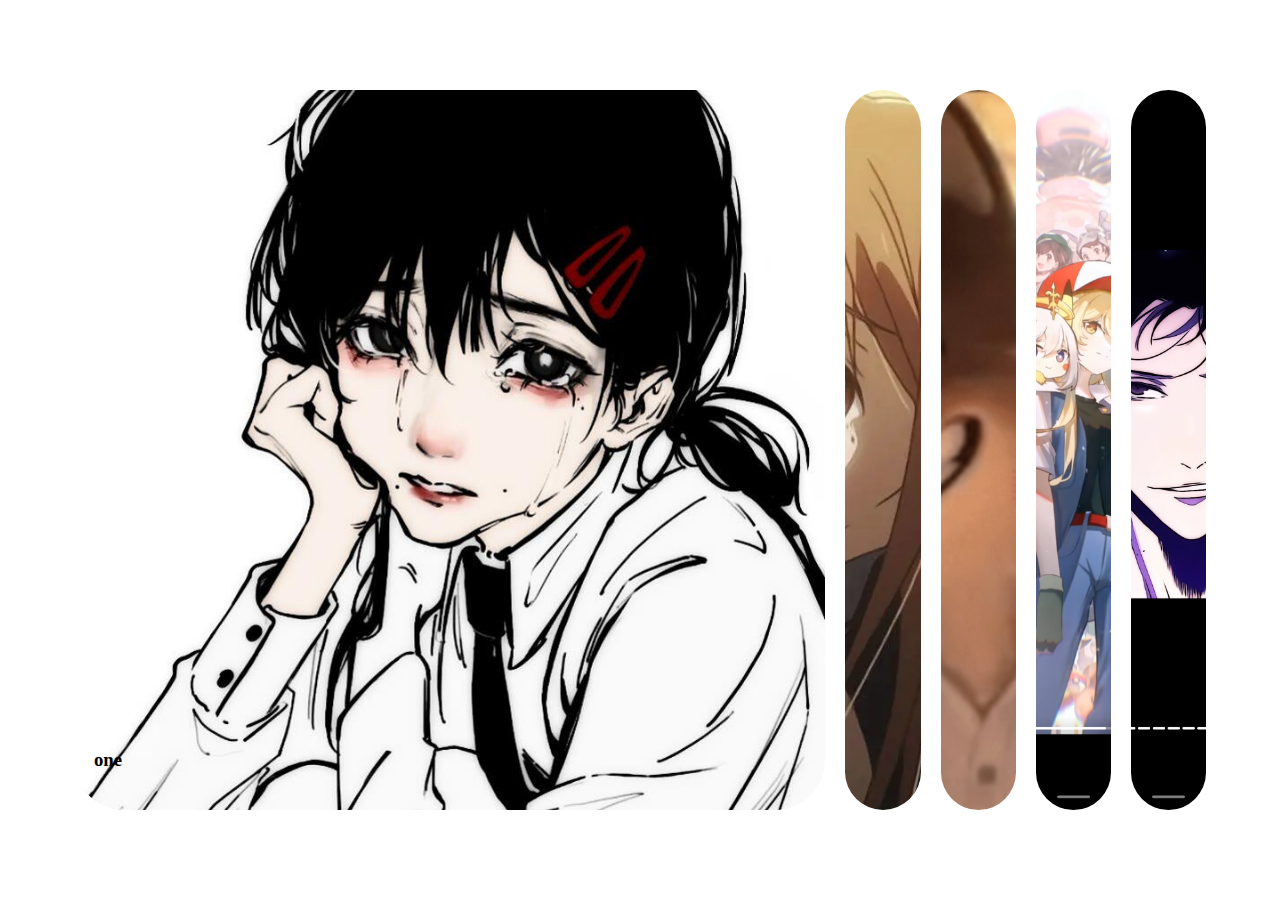
<file: 1.expanding-cards/index.html>
<!DOCTYPE html>
<html lang="en">
<head>
    <meta charset="UTF-8">
    <meta http-equiv="X-UA-Compatible" content="IE=edge">
    <meta name="viewport" content="width=device-width, initial-scale=1.0">
    <link rel="stylesheet" href="./style.css">
    <title>Expanding Cards</title>
</head>
<body>
    <div class="container">
        <div class="panel active" style="background-image: url(../static/image/1479104989.jpg);">
            <h3>one</h3>
        </div>
        <div class="panel" style="background-image: url(../static/image/6666666666.jpg);">
            <h3>two</h3>
        </div>
        <div class="panel" style="background-image: url(../static/image/mmexport1658408767749.jpg);">
            <h3>three</h3>
        </div>
        <div class="panel" style="background-image: url(../static/image/S20716-12551462.png);">
            <h3>four</h3>
        </div>
        <div class="panel" style="background-image: url(../static/image/S20825-23162894.png);">
            <h3>five</h3>
        </div>

        <script src="./script.js"></script>
    </div>
</body>
</html>
</file>
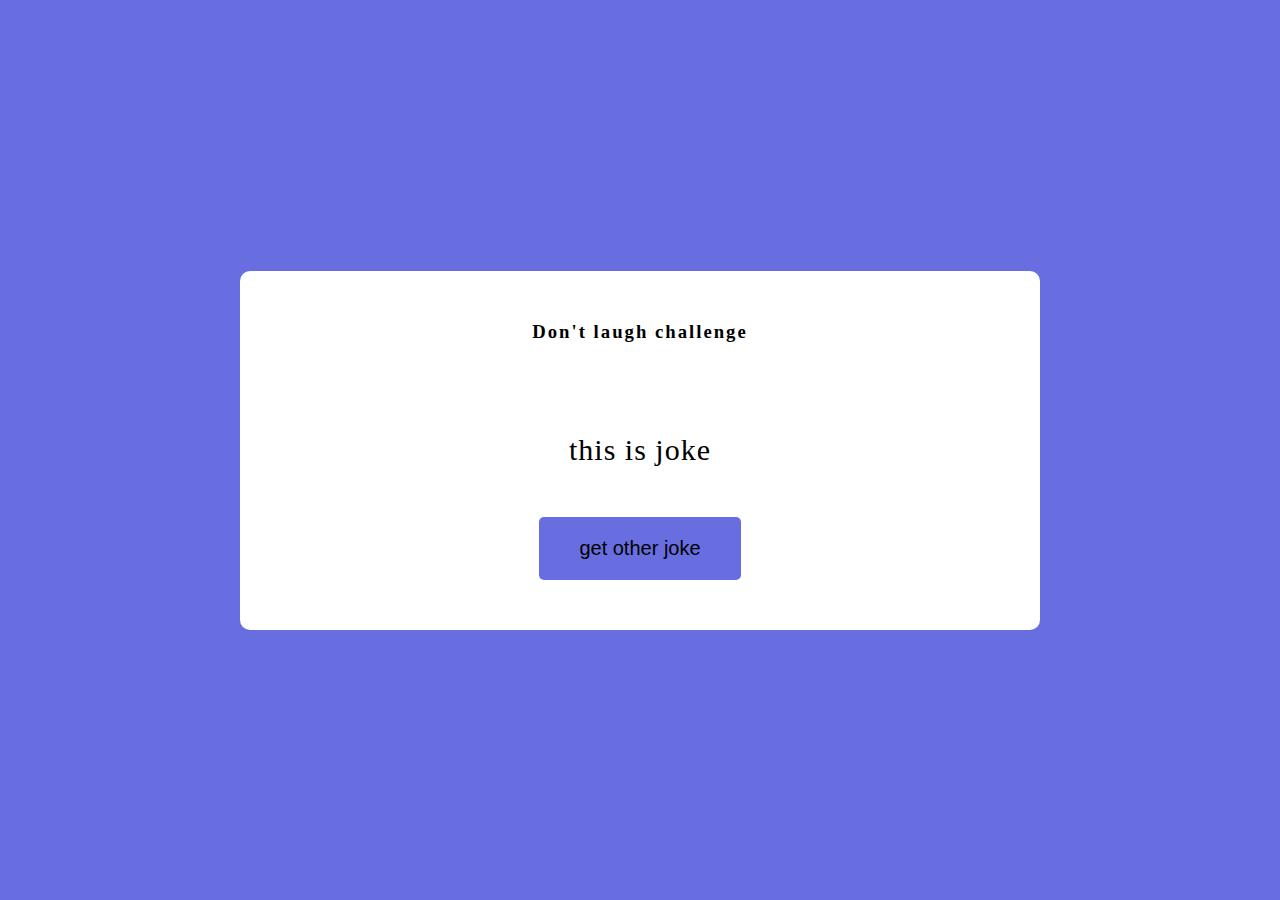
<file: 10.dad-jokes/index.html>
<!DOCTYPE html>
<html lang="en">
<head>
    <meta charset="UTF-8">
    <meta http-equiv="X-UA-Compatible" content="IE=edge">
    <meta name="viewport" content="width=device-width, initial-scale=1.0">
    <link rel="stylesheet" href="style.css">
    <title>Dad jokes</title>
</head>
<body>
    <div class="container">
        <h3>Don't laugh challenge</h3>
        <div id="joke" class="joke">this is joke</div>
        <button id="btn" class="btn">get other joke</button>
    </div>

    <script src="script.js"></script>
</body>
</html>
</file>
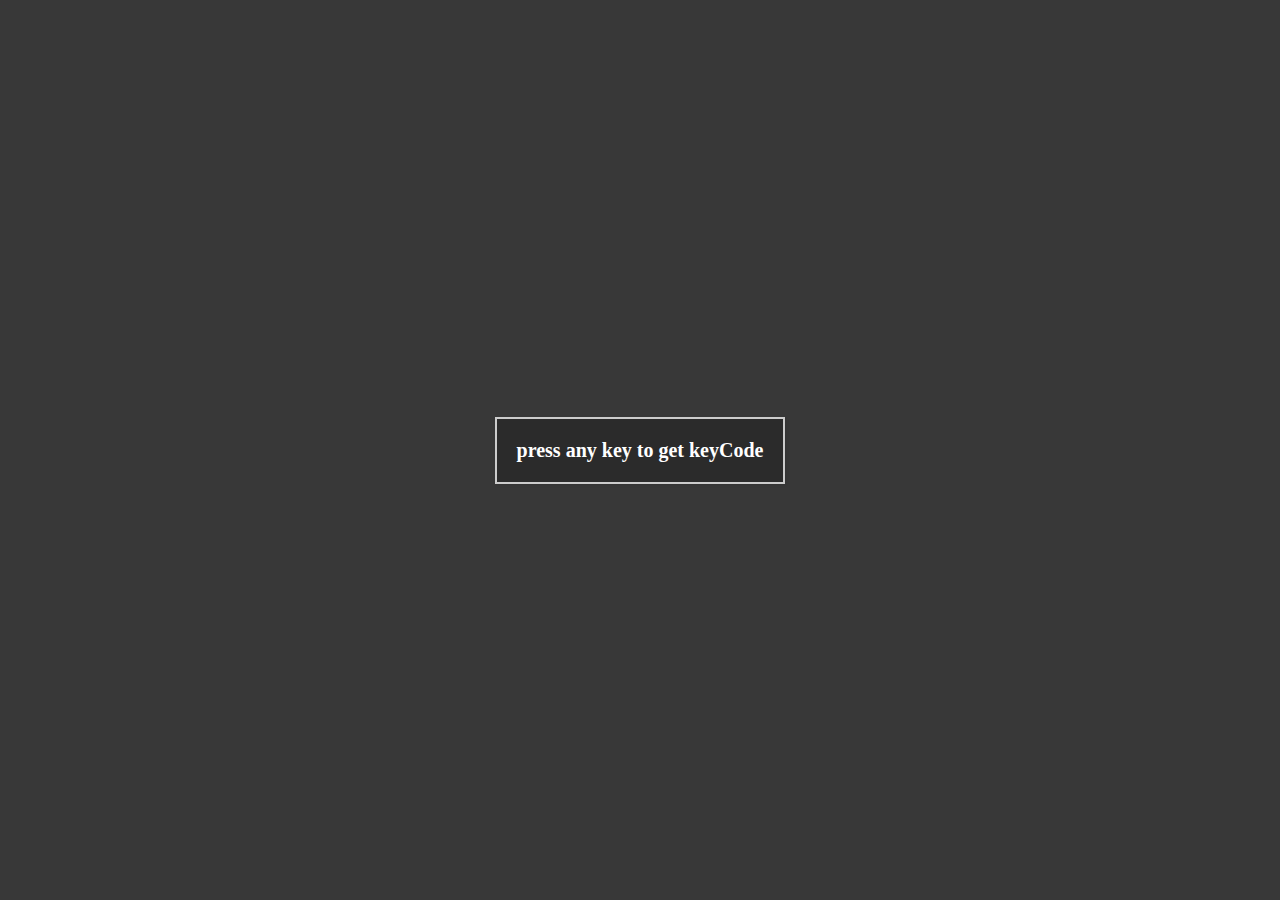
<file: 11.event-keycode/index.html>
<!DOCTYPE html>
<html lang="en">
<head>
    <meta charset="UTF-8">
    <meta http-equiv="X-UA-Compatible" content="IE=edge">
    <meta name="viewport" content="width=device-width, initial-scale=1.0">
    <link rel="stylesheet" href="style.css">
    <title>Event Keycode</title>
</head>
<body>
    <div class="insert">
        <div class="key">
            press any key to get keyCode
        </div>
    </div>

    <script src="script.js"></script>
</body>
</html>
</file>
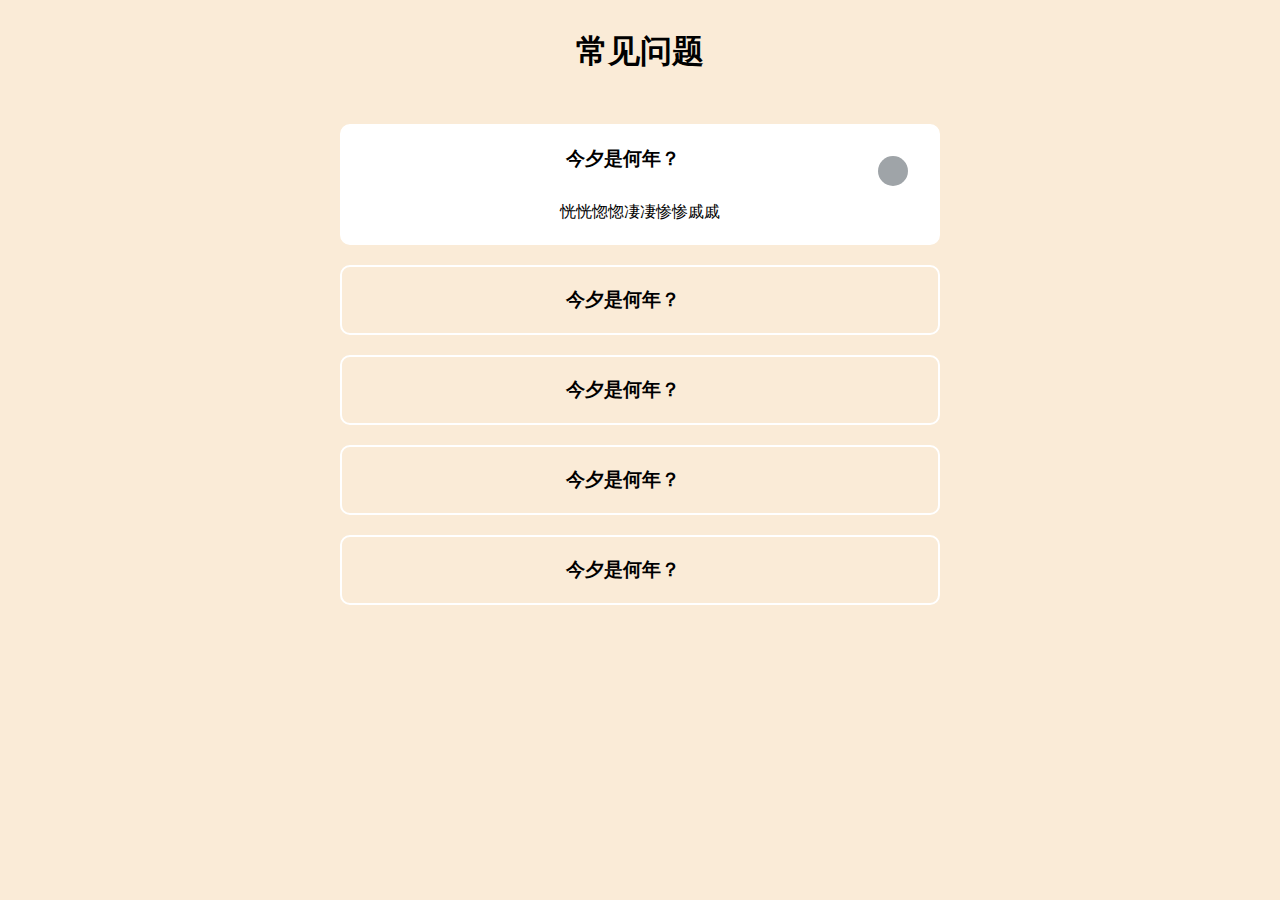
<file: 12.fap-callapse/index.html>
<!DOCTYPE html>
<html lang="en">
<head>
    <meta charset="UTF-8">
    <meta http-equiv="X-UA-Compatible" content="IE=edge">
    <meta name="viewport" content="width=device-width, initial-scale=1.0">
    <link rel="stylesheet" href="../static/iconfont/iconfont.css">
    <link rel="stylesheet" href="style.css">
    <title>Faq callapse</title> 
</head>
<body>
    <h1>常见问题</h1>
    <div class="container">
        <div class="faq active">
            <h3 class="faq-title">今夕是何年？</h3>
            <p class="faq-text">恍恍惚惚凄凄惨惨戚戚</p>
            <button class="faq-toggle">
                <i class="iconfont icon-xiangxia"></i>
                <i class="iconfont icon-guanbi1"></i>
            </button>
        </div>
        <div class="faq">
            <h3 class="faq-title">今夕是何年？</h3>
            <p class="faq-text">恍恍惚惚凄凄惨惨戚戚</p>

            <button class="faq-toggle">
                <i class="iconfont icon-xiangxia"></i>
                <i class="iconfont icon-guanbi1"></i>
            </button>
        </div>
        <div class="faq">
            <h3 class="faq-title">今夕是何年？</h3>
            <p class="faq-text">恍恍惚惚凄凄惨惨戚戚</p>

            <button class="faq-toggle">
                <i class="iconfont icon-xiangxia"></i>
                <i class="iconfont icon-guanbi1"></i>
            </button>
        </div>
        <div class="faq">
            <h3 class="faq-title">今夕是何年？</h3>
            <p class="faq-text">恍恍惚惚凄凄惨惨戚戚</p>

            <button class="faq-toggle">
                <i class="iconfont icon-xiangxia"></i>
                <i class="iconfont icon-guanbi1"></i>
            </button>
        </div>
        <div class="faq">
            <h3 class="faq-title">今夕是何年？</h3>
            <p class="faq-text">恍恍惚惚凄凄惨惨戚戚</p>

            <button class="faq-toggle">
                <i class="iconfont icon-xiangxia"></i>
                <i class="iconfont icon-guanbi1"></i>
            </button>
        </div>
    </div>

    <script src="script.js"></script>
</body>
</html>
</file>
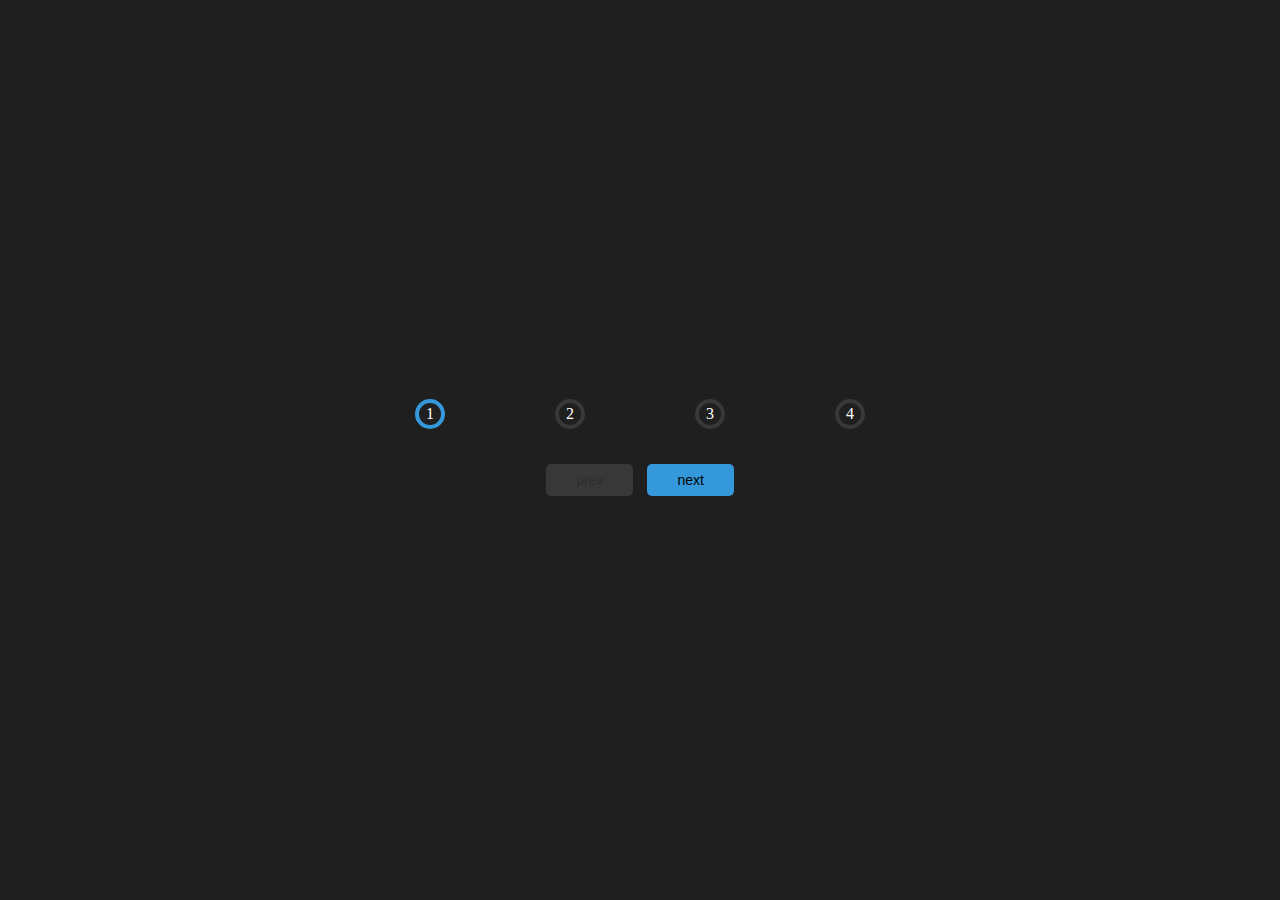
<file: 2.progress-steps/index.html>
<!DOCTYPE html>
<html lang="en">

<head>
    <meta charset="UTF-8">
    <meta http-equiv="X-UA-Compatible" content="IE=edge">
    <meta name="viewport" content="width=device-width, initial-scale=1.0">
    <link rel="stylesheet" href="./style.css">
    <title>Progress Steps</title>
</head>

<body>
    <div class="container">
        <div class="progressContainer">
            <div class="progress" id="progress"></div>
            <div class="circle active">1</div>
            <div class="circle">2</div>
            <div class="circle">3</div>
            <div class="circle">4</div>
        </div>

        <button class="btn" id="prev" disabled>prev</button>
        <button class="btn" id="next">next</button>
    </div>

    <script src="./script.js"></script>
</body>

</html>
</file>
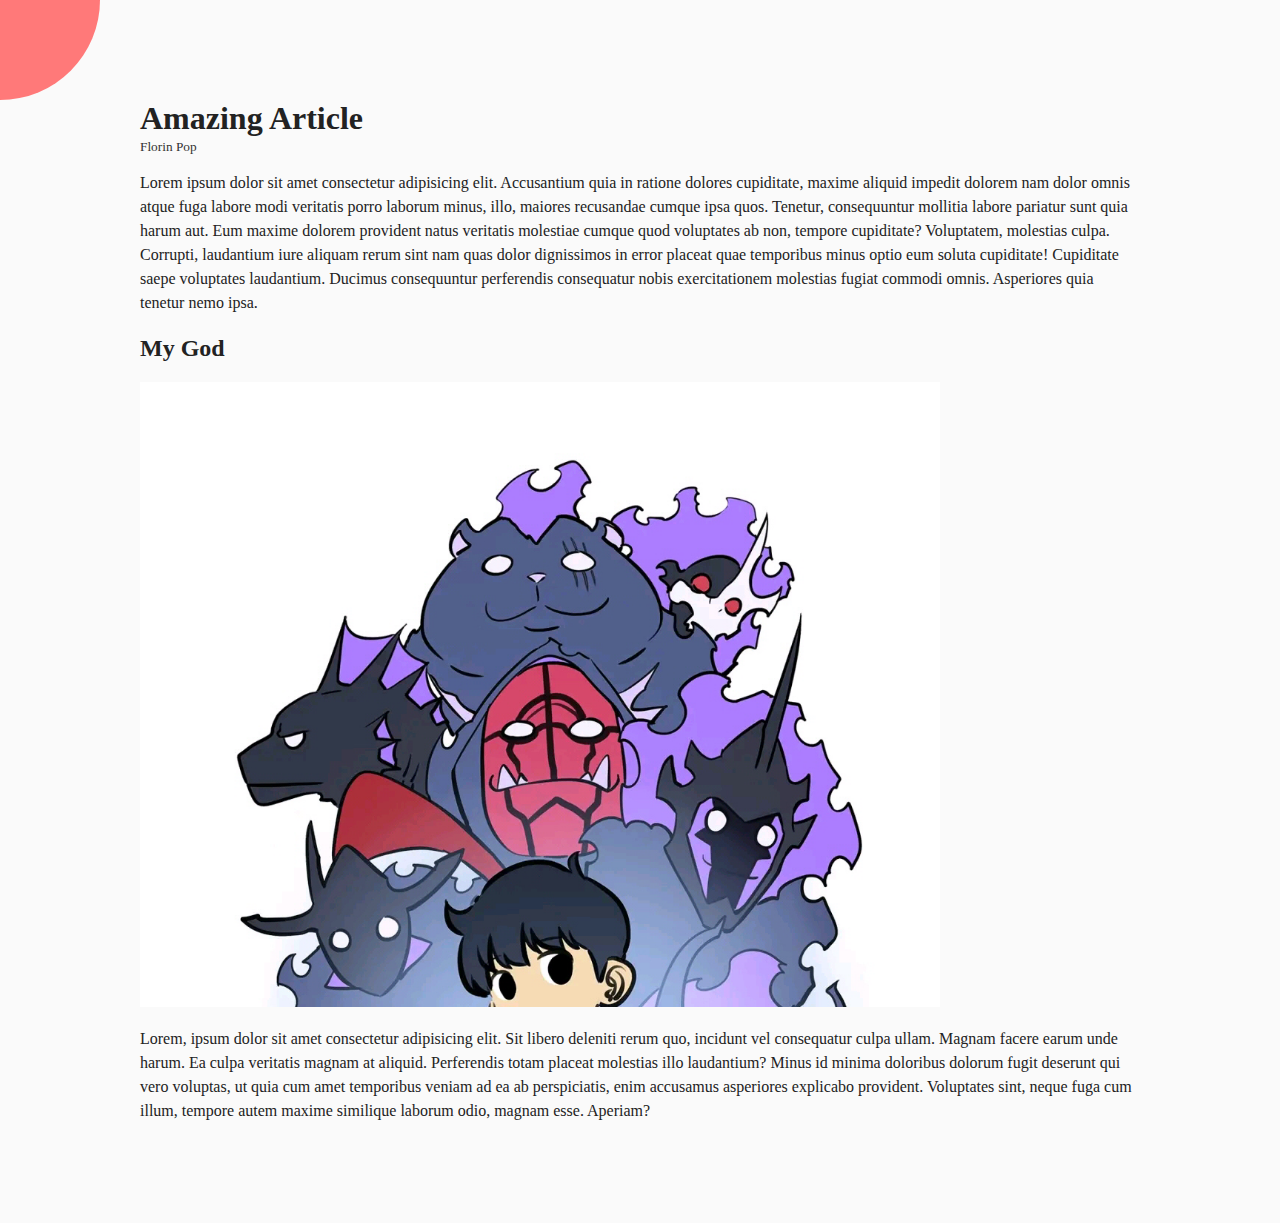
<file: 3.Rotating-Navigation-animation/index.html>
<!DOCTYPE html>
<html lang="en">
<head>
    <meta charset="UTF-8">
    <meta http-equiv="X-UA-Compatible" content="IE=edge">
    <meta name="viewport" content="width=device-width, initial-scale=1.0">
    <link rel="stylesheet" href="../static//iconfont/iconfont.css">
    <link rel="stylesheet" href="./style.css">
    <title>Rotating Nav animation</title>
</head>
<body>
    <div class="container">
        <div class="circleContainer">
            <div class="circle">
                <button class="open">
                    <i class="iconfont icon-mulu"></i>
                </button>
                <button class="close">
                    <i class="iconfont icon-guanbi1"></i>
                </button>
            </div>
        </div>

        <div class="content">
            <h1>Amazing Article</h1>
            <small>Florin Pop</small>
            <p>Lorem ipsum dolor sit amet consectetur adipisicing elit. Accusantium quia in ratione dolores cupiditate, maxime aliquid impedit dolorem nam dolor omnis atque fuga labore modi veritatis porro laborum minus, illo, maiores recusandae cumque ipsa quos. Tenetur, consequuntur mollitia labore pariatur sunt quia harum aut. Eum maxime dolorem provident natus veritatis molestiae cumque quod voluptates ab non, tempore cupiditate? Voluptatem, molestias culpa. Corrupti, laudantium iure aliquam rerum sint nam quas dolor dignissimos in error placeat quae temporibus minus optio eum soluta cupiditate! Cupiditate saepe voluptates laudantium. Ducimus consequuntur perferendis consequatur nobis exercitationem molestias fugiat commodi omnis. Asperiores quia tenetur nemo ipsa.</p>

            <h2>My God</h2>
            <img src="../static/image/cd11157c1f8eabf367d6b7db15c9b644.png" alt="">
            <p>Lorem, ipsum dolor sit amet consectetur adipisicing elit. Sit libero deleniti rerum quo, incidunt vel consequatur culpa ullam. Magnam facere earum unde harum. Ea culpa veritatis magnam at aliquid. Perferendis totam placeat molestias illo laudantium? Minus id minima doloribus dolorum fugit deserunt qui vero voluptas, ut quia cum amet temporibus veniam ad ea ab perspiciatis, enim accusamus asperiores explicabo provident. Voluptates sint, neque fuga cum illum, tempore autem maxime similique laborum odio, magnam esse. Aperiam?</p>
        </div>
    </div>

    <nav>
        <ul>
            <li><i class="iconfont icon-zaixianxuanfang"></i><a href="#"> Home</a></li>
            <li><i class="iconfont icon-tianxuangouren"></i><a href="#"> About</a></li>
            <li><i class="iconfont icon-xinfeng"></i><a href="#"> Contact</a></li>
        </ul>
    </nav>

    <script src="./script.js"></script>
</body>
</html>
</file>
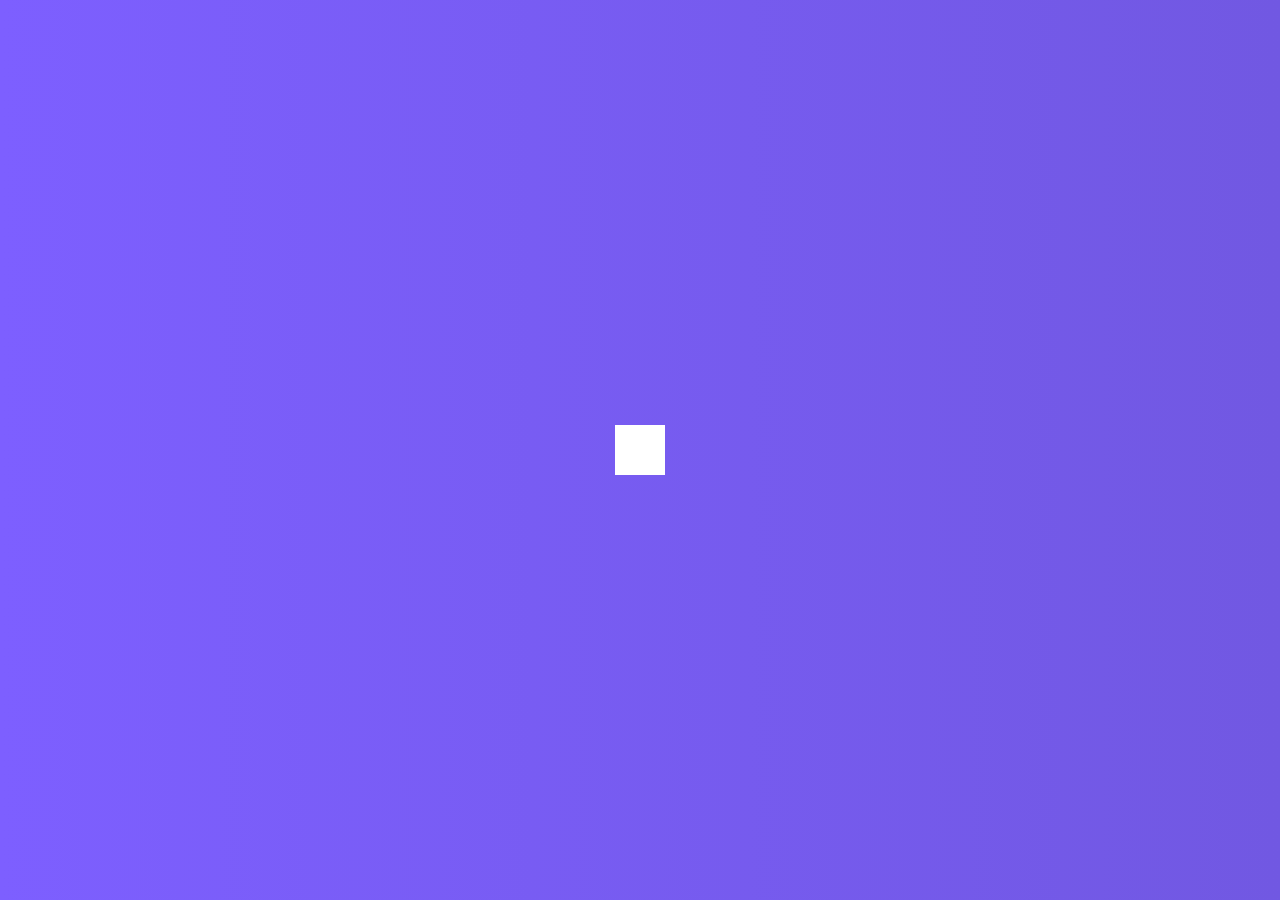
<file: 4.hidden-search/index.html>
<!DOCTYPE html>
<html lang="en">
<head>
    <meta charset="UTF-8">
    <meta http-equiv="X-UA-Compatible" content="IE=edge">
    <meta name="viewport" content="width=device-width, initial-scale=1.0">
    <link rel="stylesheet" href="../static/iconfont/iconfont.css">
    <link rel="stylesheet" href="./style.css">
    <title>Hidden Search</title>
</head>
<body>
    <div class="search">
        <input type="text" class="input" placeholder="Search...">
        <button class="btn">
            <i class="iconfont icon-search"></i>
        </button>
    </div>

    <script src="./script.js"></script>
</body>
</html>
</file>
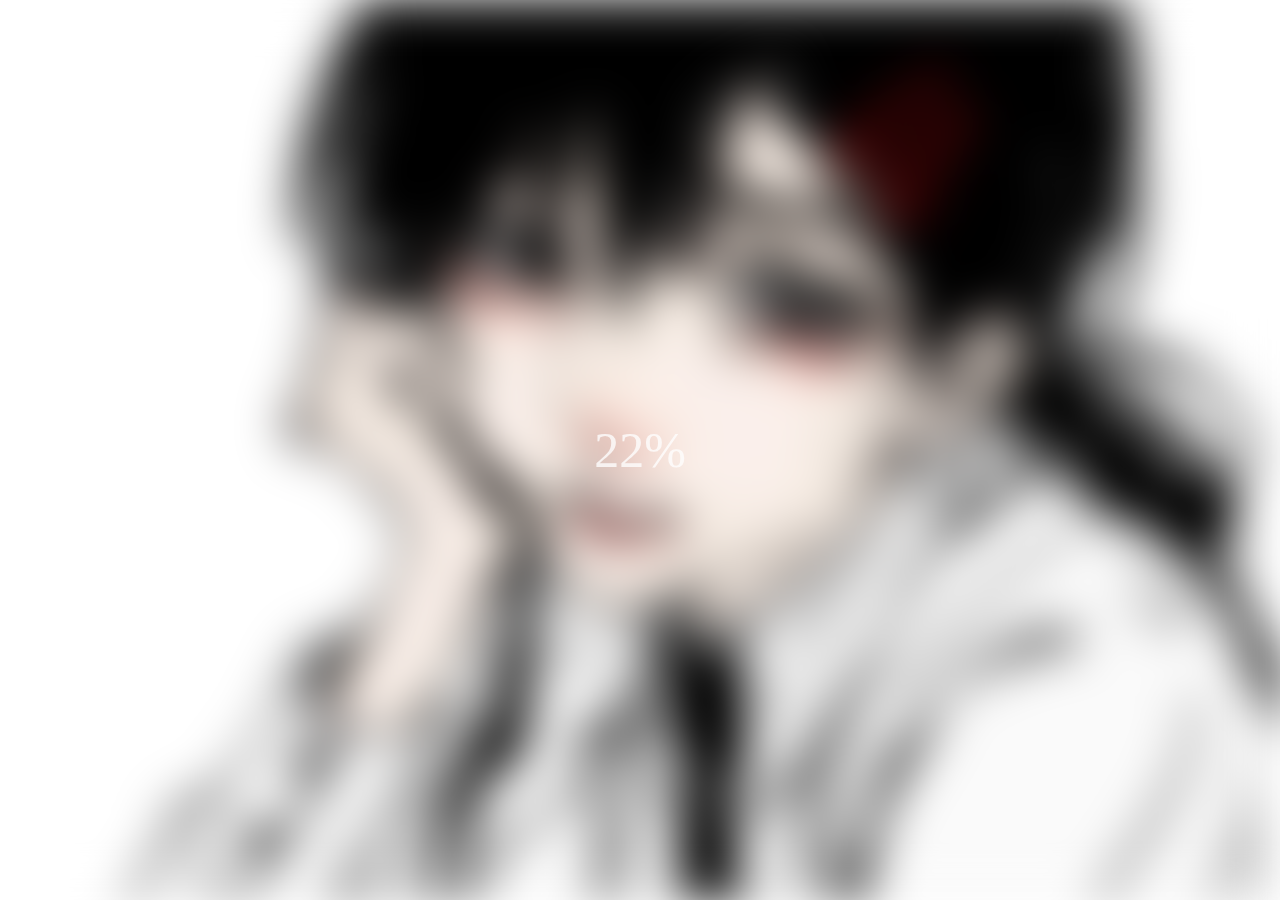
<file: 5.blurry-loading/index.html>
<!DOCTYPE html>
<html lang="en">
<head>
    <meta charset="UTF-8">
    <meta http-equiv="X-UA-Compatible" content="IE=edge">
    <meta name="viewport" content="width=device-width, initial-scale=1.0">
    <link rel="stylesheet" href="./style.css">
    <title>Blurry loading</title>
</head>
<body>
    <section class="bg"></section>
    <div class="loadingText">0%</div>

    <script src="./script.js"></script>
</html>
</file>
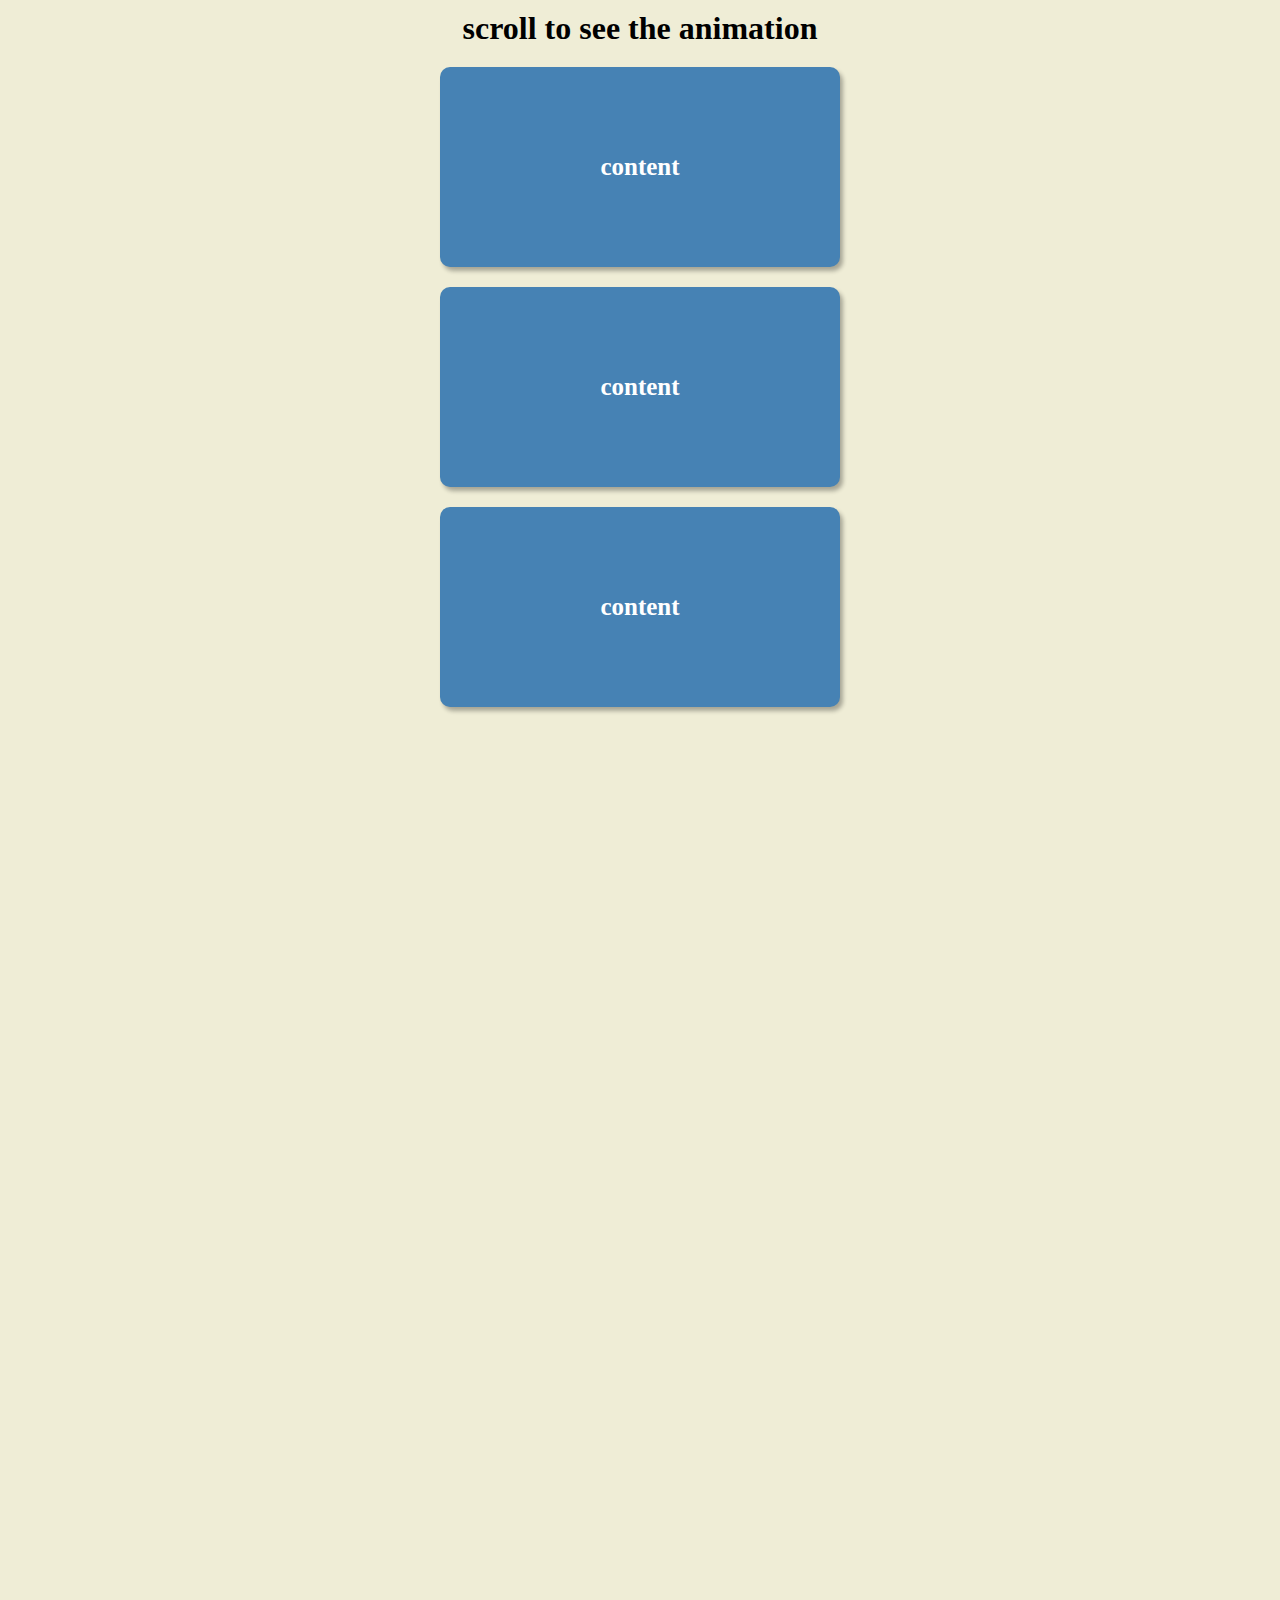
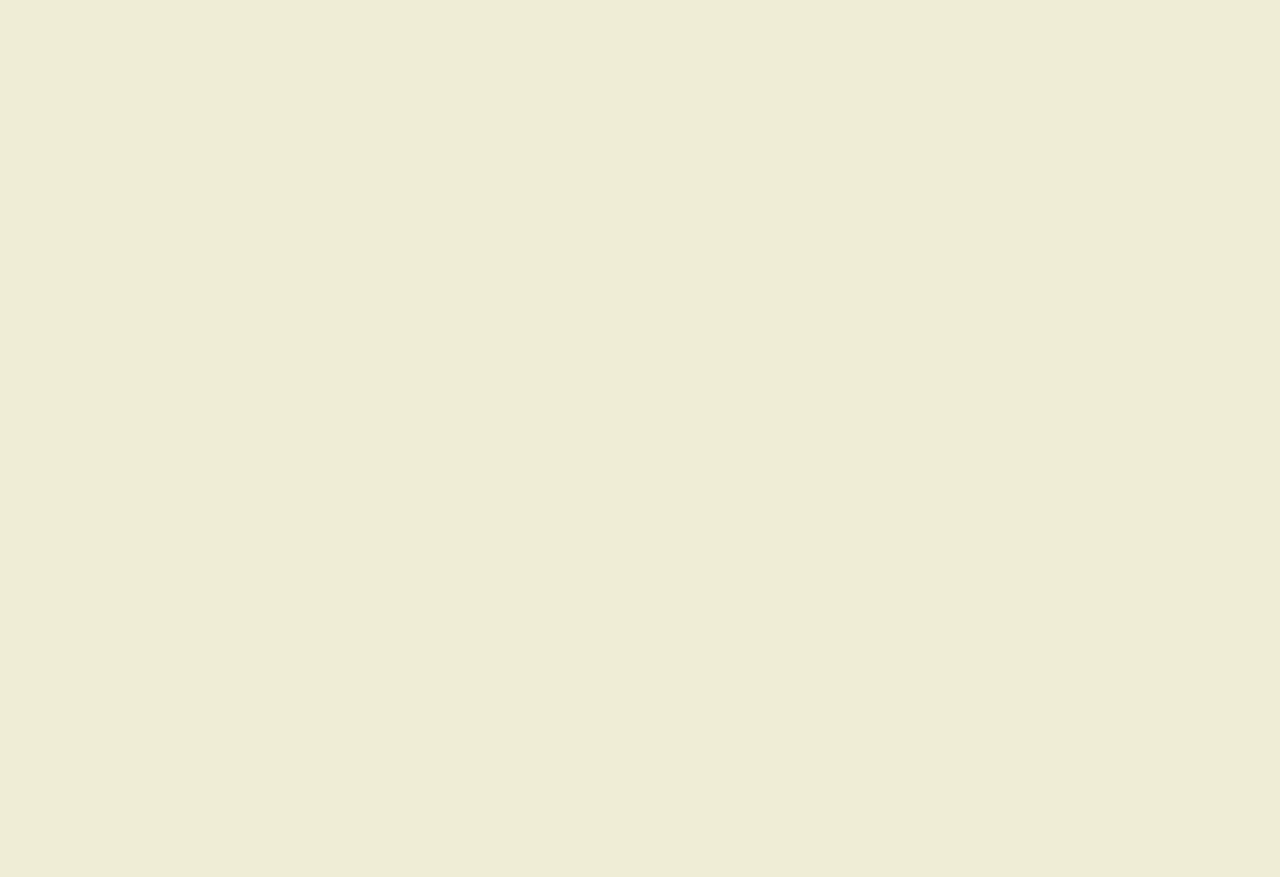
<file: 6.scroll-animation/index.html>
<!DOCTYPE html>
<html lang="en">

<head>
    <meta charset="UTF-8">
    <meta http-equiv="X-UA-Compatible" content="IE=edge">
    <meta name="viewport" content="width=device-width, initial-scale=1.0">
    <link rel="stylesheet" href="./style.css">
    <title>scroll animation</title>
</head>

<body>
    <h1>scroll to see the animation</h1>
    <div class="box">
        <h1>content</h1>
    </div>
    <div class="box">
        <h1>content</h1>
    </div>
    <div class="box">
        <h1>content</h1>
    </div>
    <div class="box">
        <h1>content</h1>
    </div>
    <div class="box">
        <h1>content</h1>
    </div>
    <div class="box">
        <h1>content</h1>
    </div>
    <div class="box">
        <h1>content</h1>
    </div>
    <div class="box">
        <h1>content</h1>
    </div>
    <div class="box">
        <h1>content</h1>
    </div>
    <div class="box">
        <h1>content</h1>
    </div>
    <div class="box">
        <h1>content</h1>
    </div>

    <script src="./script.js"></script>
</body>

</html>
</file>
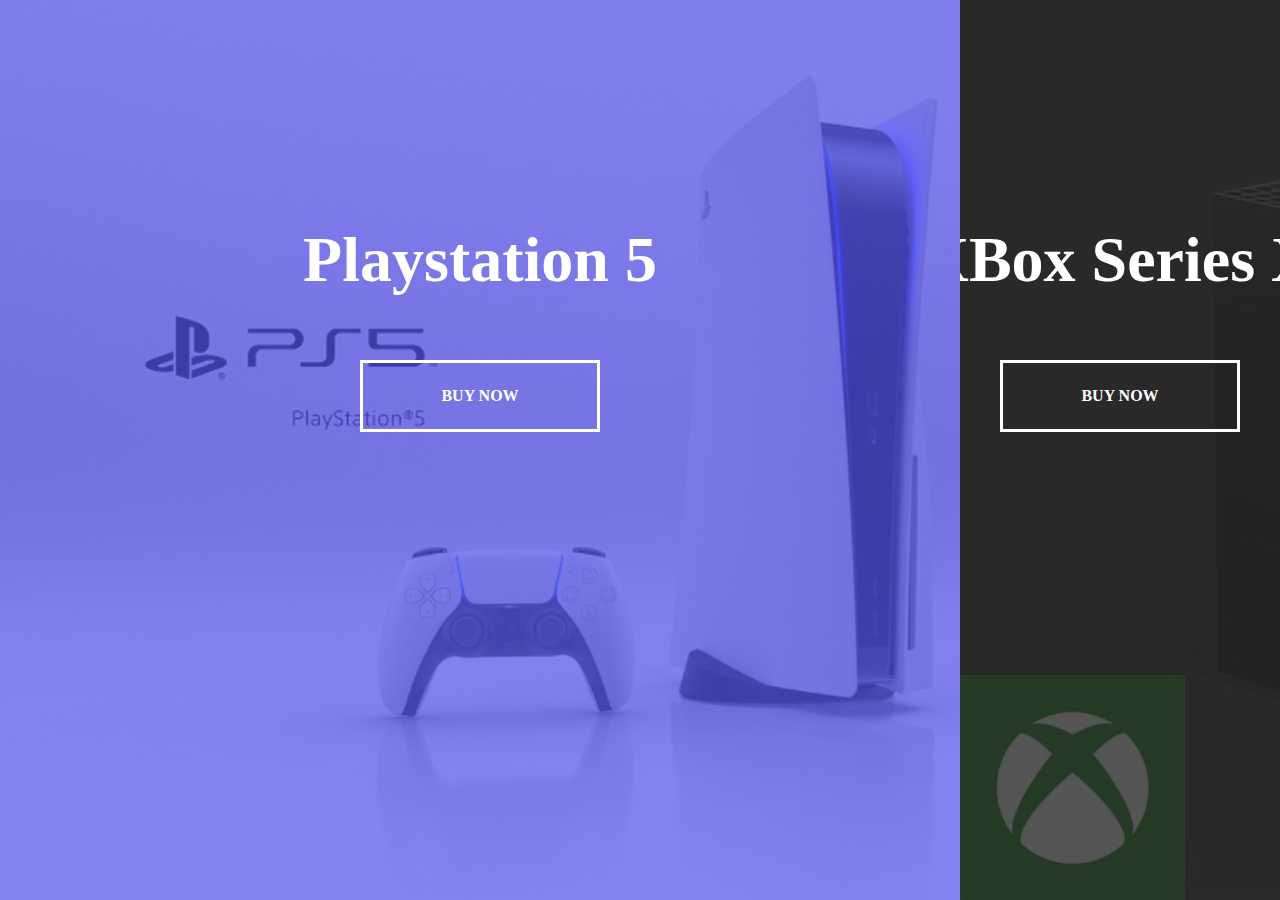
<file: 7.split-landing-page/index.html>
<!DOCTYPE html>
<html lang="en">
<head>
    <meta charset="UTF-8">
    <meta http-equiv="X-UA-Compatible" content="IE=edge">
    <meta name="viewport" content="width=device-width, initial-scale=1.0">
    <link rel="stylesheet" href="./style.css">
    <title>Split Landing Page</title>
</head>
<body>
    <div class="container">
        <div class="split left">
            <h1>Playstation 5</h1>
            <a href="#" class="btn">Buy Now</a>
        </div>
        <div class="split right">
            <h1>XBox Series X</h1>
            <a href="#" class="btn">Buy Now</a>
        </div>
    </div>

    <script src="./script.js"></script>
</body>
</html>
</file>
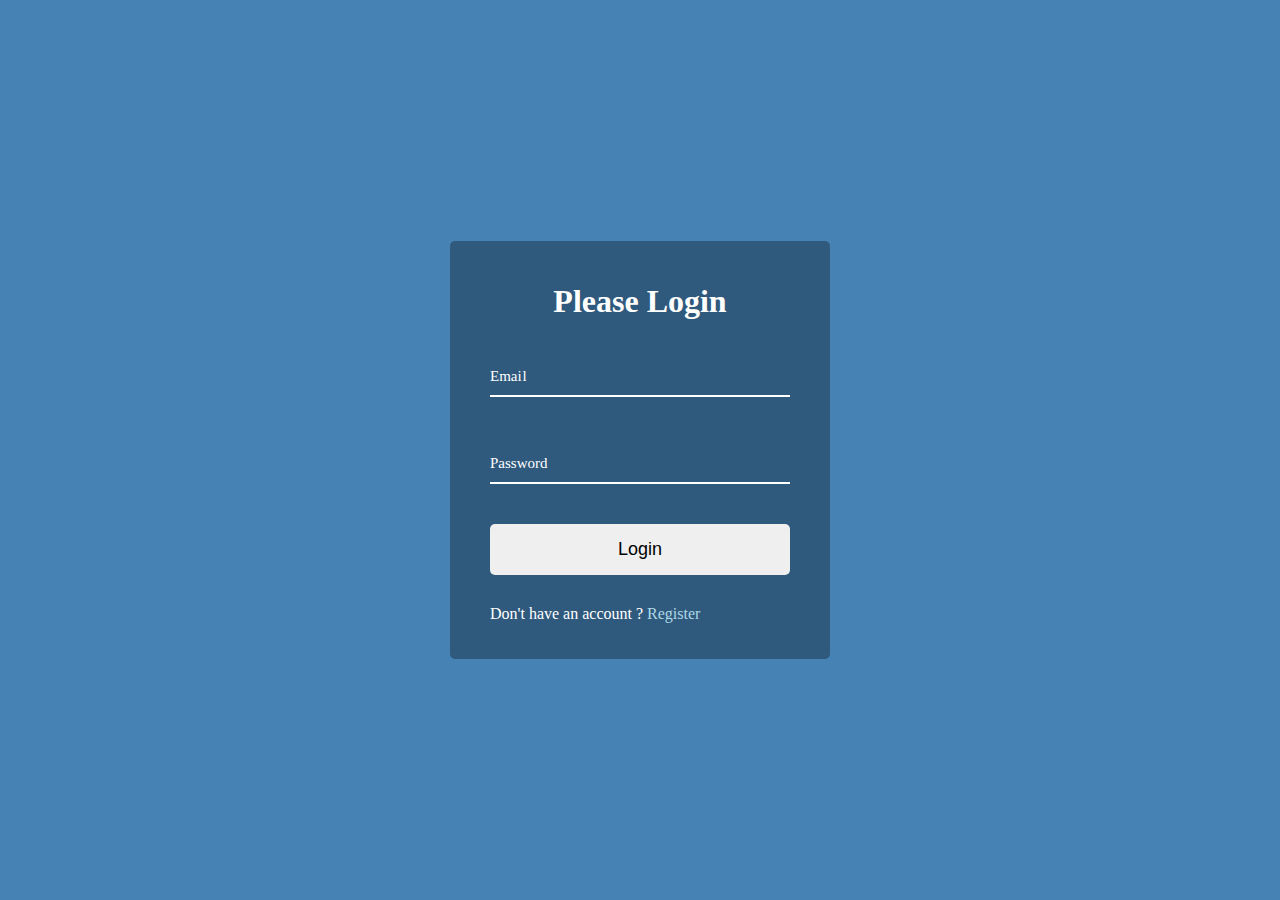
<file: 8.form-input-wave/index.html>
<!DOCTYPE html>
<html lang="en">
<head>
    <meta charset="UTF-8">
    <meta http-equiv="X-UA-Compatible" content="IE=edge">
    <meta name="viewport" content="width=device-width, initial-scale=1.0">
    <link rel="stylesheet" href="style.css">
    <title>Form Input Wave</title>
</head>
<body>
    <div class="container">
        <h1>Please Login</h1>
        <form action="">
            <div class="formControl">
                <input type="text" required>
                <label>Email</label>
            </div>
            <div class="formControl">
                <input type="password" required>
                <label>Password</label>
            </div>
            <button class="btn">Login</button>
        </form>
        <p class="text">Don't have an account ? <a href="#">Register</a></p>
    </div>

    <script src="script.js"></script>
</body>
</html>
</file>
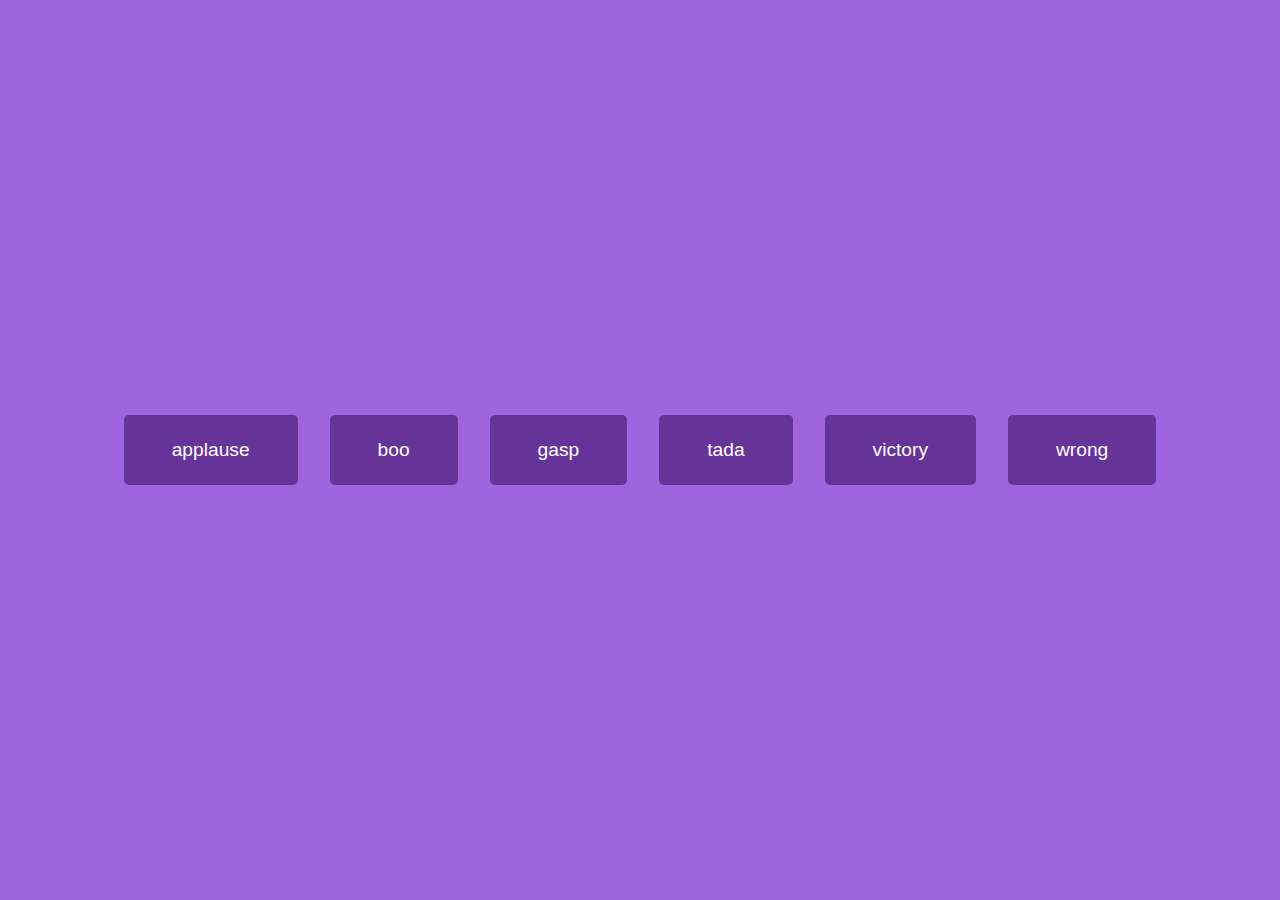
<file: 9.sound-board/index.html>
<!DOCTYPE html>
<html lang="en">
<head>
    <meta charset="UTF-8">
    <meta http-equiv="X-UA-Compatible" content="IE=edge">
    <meta name="viewport" content="width=device-width, initial-scale=1.0">
    <link rel="stylesheet" href="style.css">
    <title>Sound Board</title>
</head>
<body>
    <audio id="applause" src="sounds/applause.mp3"></audio>
    <audio id="boo" src="sounds/boo.mp3"></audio>
    <audio id="gasp" src="sounds/gasp.mp3"></audio>
    <audio id="tada" src="sounds/tada.mp3"></audio>
    <audio id="victory" src="sounds/victory.mp3"></audio>
    <audio id="wrong" src="sounds/wrong.mp3"></audio>

    <div class="buttons"></div>

    <script src="script.js"></script>
</body>
</html>
</file>
<file: 1.expanding-cards/style.css>
* {
    box-sizing: border-box;
}
body {
    display: flex;
    justify-content: center;
    align-items: center;
    overflow: hidden;
    height: 100vh;
    margin: 0;
}
.container {
    width: 90vw;
    display: flex;
}
.container .panel {
    position: relative;
    background-position: center;
    background-repeat: no-repeat;
    background-size: cover;
    height: 80vh;
    flex: 0.5;
    margin: 10px;
    border-radius: 50px;
    transition: all 800ms ease-in;
}
.panel h3 {
    position: absolute;
    left: 20px;
    bottom: 20px;
    opacity: 0;
}

.container .active {
    flex: 5;
}

.panel.active h3 {
    opacity: 1;
    transition: opacity 0.3s ease-in 0.5s;
}

@media (max-width: 480px) {
    .container {
        width: 100vw;
    }
    .panel:nth-of-type(4),
    .panel:nth-of-type(5) {
        display: none;
    }
}
</file>
<file: 10.dad-jokes/style.css>
* {
    box-sizing: border-box;
}
body {
    background-color: #686de0;
    display: flex;
    flex-direction: column;
    justify-content: center;
    align-items: center;
    height: 100vh;
    margin: 0;
    overflow: hidden;
    padding: 20px;
}
.container {
    background-color: #fff;
    padding: 50px 20px;
    max-width: 100%;
    width: 800px;
    text-align: center;
    border-radius: 10px;
}
.container h3 {
    margin: 0;
    margin-bottom: 40px;
    letter-spacing: 2px;
}
.container .joke {
    padding: 50px 0;
    font-size: 30px;
    letter-spacing: 1px;
}
.container .btn {
    padding: 20px 40px;
    border: 0;
    font-size: 20px;
    background-color: #686de0;
    border-radius: 5px;
}
.container .btn:active {
    transform: scale(0.98);
}
.container .btn:focus {
    outline: none;
}
</file>
<file: 11.event-keycode/style.css>
* {
    box-sizing: border-box;
}
body {
    background-color: #383838;
    display: flex;
    justify-content: center;
    align-items: center;
    text-align: center;
    height: 100vh;
    overflow: hidden;
    margin: 0;
}
.key {
    position: relative;
    display: inline-flex;
    flex-direction: column;
    align-items: center;
    border: 2px solid #ccc;
    background-color: #2B2B2B;
    color: white;
    box-shadow: 1px 1px 3px rgba(0, 0, 0, 0.1);
    padding: 20px;
    margin: 10px;
    min-width: 150px;
    font-size: 20px;
    font-weight: bold;
    
}
.key small {
    position: absolute;
    top: -24px;
    left: 0;
    text-align: center;
    width: 100%;
    color: #c4c4c4;
    font-size: 14px;
}
</file>
<file: static/iconfont/iconfont.css>
@font-face {
  font-family: "iconfont"; /* Project id 3873386 */
  src: url('//at.alicdn.com/t/c/font_3873386_3p10lu3oh7a.woff2?t=1675179406365') format('woff2'),
       url('//at.alicdn.com/t/c/font_3873386_3p10lu3oh7a.woff?t=1675179406365') format('woff'),
       url('//at.alicdn.com/t/c/font_3873386_3p10lu3oh7a.ttf?t=1675179406365') format('truetype');
}

.iconfont {
  font-family: "iconfont" !important;
  font-size: 16px;
  font-style: normal;
  -webkit-font-smoothing: antialiased;
  -moz-osx-font-smoothing: grayscale;
}

.icon-search:before {
  content: "\e8ef";
}

.icon-guanbi1:before {
  content: "\eb6a";
}

.icon-mulu:before {
  content: "\e62f";
}

.icon-xinfeng:before {
  content: "\e627";
}

.icon-zaixianxuanfang:before {
  content: "\e605";
}

.icon-guanbi:before {
  content: "\e606";
}

.icon-tianxuangouren:before {
  content: "\e607";
}
</file>
<file: 12.fap-callapse/style.css>
* {
    box-sizing: border-box;
}
body {
    background-color: antiquewhite;
}
h1 {
    margin: 30px 0 50px;
    text-align: center;
}
.container {
    max-width: 600px;
    margin: 0 auto;
}
.faq {
    position: relative;
    background-color: transparent;
    text-align: center;
    border: 2px solid #fff;
    border-radius: 10px;
    margin: 20px 0;
    padding: 20px;
    overflow: hidden;
}
.faq.active {
    background-color: #fff;
    box-shadow: 0 3px 6px rgba(0, 0, 0, 0.1),rgba(0, 0, 0, 0.1);
}
.faq-title {
    margin: 0 35px 0 0 ;
}
.faq-text {
    display: none;
    margin: 30px 0 0;
}
.faq.active .faq-text {
    display: block;
}
.faq-toggle {
    position: absolute;
    top: 30px;
    right: 30px;
    display: flex;
    justify-content: center;
    align-items: center;
    background-color: transparent;
    border: 0;
    border-radius: 50%;
    width: 30px;
    height: 30px;
    cursor: pointer;
    padding: 0;
    font-size: 16px;
}
.faq-toggle:focus {
    outline: none;
}
.faq-toggle .icon-guanbi1 {
    display: none;
}
.faq.active .faq-toggle .icon-xiangxia {
    display: none;
}
.faq.active .faq-toggle .icon-guanbi1 {
    color: #fff;
    display: block;
}
.faq.active .faq-toggle {
    background-color: #9fa4a8;
}
</file>
<file: 2.progress-steps/style.css>
:root {
    --line-color-fill: #3498db;
    --line-color-empty: #383838;
}
*{
    box-sizing: border-box;
}
body {
    background-color: #1f1f1f;
    display: flex;
    justify-content: center;
    align-items: center;
    height: 100vh;
    overflow: hidden;
    margin: 0;
}
.container {
    text-align: center;
}
.progressContainer {
    position: relative;
    display: flex;
    justify-content: space-between;
    width: 450px;
    max-width: 100%;
    margin-bottom: 30px;
}
.progressContainer::before {
    position: absolute;
    top: 50%;
    transform: translateY(-50%);
    content: "";
    width: 100%;
    height: 4px;
    background-color: #1f1f1f;
    z-index: -1;
}
.progress {
    position: absolute;
    top: 50%;
    transform: translateY(-50%);
    width: 0;
    height: 4px;
    background-color: var(--line-color-fill);
    z-index: -1;
    transition: 0.4s ease;
}
.circle {
    display: flex;
    justify-content: center;
    align-items: center;
    width: 30px;
    height: 30px;
    background-color: #1f1f1f;
    border: 4px solid var(--line-color-empty);
    border-radius: 50%;
    color: #fff;
    transition: 0.4s ease 0.2s;
}
.circle.active {
    border: 4px solid var(--line-color-fill);
}

.btn {
    margin: 5px;
    padding: 8px 30px;
    border: 0;
    font-size: 14px;
    background-color: var(--line-color-fill);
    border-radius: 5px;
    cursor: pointer;
}
.btn:active {
    transform: scale(0.98);
}
.btn:focus {
    outline: 0;
}
.btn:disabled {
    background-color:  var(--line-color-empty);
    cursor: not-allowed;
}
</file>
<file: 3.Rotating-Navigation-animation/style.css>
* {
    box-sizing: border-box;
}
body {
    background-color: #333;
    color: #222;
    overflow-x: scroll;
    margin: 0;
}
.container {
    background-color: #fafafa;
    transform-origin: top left;
    width: 100vw;
    min-height: 100vh;
    padding: 50px;
    transition: 0.5s linear;
}
.container.showNav {
    transform: rotate(-20deg);
}
.circleContainer {
    position: fixed;
    top: -100px;
    left: -100px;
}
.circle {
    position: relative;
    width: 200px;
    height: 200px;
    border-radius: 50%;
    background-color: #ff7979;
    transition: transform 0.5s linear;
}
.container.showNav .circle {
    transform: rotate(-70deg);
}
.circle button {
    position: absolute;
    top: 50%;
    left: 50%;
    height: 100px;
    background-color: transparent;
    border: 0;
    color: #fff;
}
.circle button i {
    font-size: 30px;
    font-weight: 600;
}
.circle button.open {
    margin-left: 20px;
}
.circle button.close {
    transform-origin: top left;
    margin-top: 20px;
    transform: rotate(90deg);
}

nav {
    position: fixed;
    left: 0;
    bottom: 40px;
}

nav ul {
    list-style-type: none;
    padding-left: 30px;
}
nav ul li {
    margin: 50px 0;
    transform: translateX(-100%);
    transition: transform 0.3s ease-in;

}
nav ul li + li {
    margin-left: 15px;
    transform: translateX(-150%);

}
nav ul li + li + li {
    margin-left: 30px;
    transform: translateX(-250%);
}
.container.showNav + nav li {
    transform: translateX(0);
    transition-delay: 0.3s;
    
}
nav ul i {
    margin-right: 20px;
    font-size: 24px;
    background-color: transparent;
    color: #fafafa;
}
nav ul a {
    color: #fff;
    text-decoration: none;
}
.content {
    width: 1000px;
    margin: 50px auto;
}


.container img {
    width: 80%;
}
.content h1 {
    margin: 0;
}
.content small {
    color: #333;
}
.content p {
    color: #222;
    line-height: 1.5;
}
</file>
<file: 4.hidden-search/style.css>
* {
    box-sizing: border-box;
}
body {
    background-image: linear-gradient(90deg, #7d5fff, #7158e2);
    display: flex;
    justify-content: center;
    align-items: center;
    height: 100vh;
    overflow: hidden;
    margin: 0;
}
.search {
    position: relative;
    height: 50px;
}
.input {
    background-color: #fff;
    width: 50px;
    height: 50px;
    border: 0;
    transition: width 0.3s ease;
    padding: 15px;
    font-size: 15px;
}
.btn {
    position: absolute;
    top: 0;
    left: 0;
    cursor: pointer;
    background-color: #fff;
    width: 50px;
    height: 50px;
    border: 0;   
    transition: transform 0.3s ease;
}
.btn i {
    color: black;
    font-size: 25px;
    font-weight: 700;
}
.input:focus,
.btn:focus {
    outline: none;
}
.search.active .input {
    width: 200px;
}
.search.active .btn {
    transform: translateX(198px);
}
</file>
<file: 5.blurry-loading/style.css>
* {
    box-sizing: border-box;
}

body {
    display: flex;
    justify-content: center;
    align-items: center;
    height: 100vh; 
    margin: 0;
    overflow: hidden;
}

.bg {
    position: absolute;
    background: url(../static/image/1479104989.jpg) no-repeat center center/cover;
    width: 100vw;
    height: 100vh;
    z-index: -1;
}
.loadingText {
    color: #fff;
    font-size: 50px;
}
</file>
<file: 6.scroll-animation/style.css>
* {
    box-sizing: border-box;
}
body {
    display: flex;
    flex-direction: column;
    align-items: center;
    margin: 0;
    overflow-x: hidden;
    background-color: #efedd6;
}
h1 {
    margin: 10px;
}
.box {
    display: flex;
    justify-content: center;
    align-items: center;
    width: 400px;
    height: 200px;
    margin: 10px;
    border-radius: 10px;
    box-shadow: 3px 4px 4px rgba(0, 0, 0, 0.3);
    transform: translateX(500%);
    color: #fff;
    background-color: aquamarine;
    background-color: steelblue;
    transition: transform 0.3s ease;
}

.box:nth-of-type(even) {
    transform: translateX(-500%);
}
.box.show {
    transform: translateX(0);
}
.box h1 {
    font-size: 25px;
}
</file>
<file: 7.split-landing-page/style.css>
:root {
    --left-bg-color: rgba(87, 84, 236, 0.7);
    --right-bg-color: rgba(43, 43, 43, 0.8);
    --left-btn-hover-color: rgba(87, 84, 236, 1);
    --right-btn-hover-color:rgba(28, 122, 28, 1);
    --hover-width:75%;
    --other-width:25%;
    --speed:1000ms;
}
* {
    box-sizing: border-box;
}
body {
    height: 100vh;
    margin: 0;
    overflow: hidden;
}
.container {
    position: relative;
    width: 100%;
    height: 100%;
    background: #333;
}
.split {
    position: absolute;
    width: 50%;
    height: 100%;
    overflow-x: hidden;
}
.split.left {
    left: 0;
    background-image: url(./ps.jpg);
    background-repeat: no-repeat;
    background-size: cover;
}
.split.right {
    right: 0;
    background-image: url(./xbox.jpg);
    background-repeat: no-repeat;
    background-size: cover;
}
.split.left::before {
    content: '';
    position: absolute;
    background-color: var(--left-bg-color);
    width: 100%;
    height: 100%;
}
.split.right::before {
    content: '';
    position: absolute;
    background-color: var(--right-bg-color);
    width: 100%;
    height: 100%;
}
h1 {
    position: absolute;
    top: 20%;
    left: 50%;
    white-space: nowrap;
    font-size: 4rem;
    color: #fff;
    transform: translateX(-50%);
}
.btn {
    position: absolute;
    top: 40%;
    left: 50%;
    display: flex;
    justify-content: center;
    align-items: center;
    transform: translateX(-50%);
    font-size: 1rem;
    font-weight: bold;
    text-transform: uppercase;
    width: 15rem;
    padding: 1.5rem;
    text-decoration: none;
    color: #fff;
    border: 0.2rem solid #fff;
}
.left .btn:hover {
    background-color: var(--left-btn-hover-color);
    border-color: var(--left-btn-hover-color);
}
.right .btn:hover {
    background-color: var(--right-btn-hover-color);
    border-color: var(--right-btn-hover-color);
}
.split.left,
.split.right,
.split.left::before,
.split.right::before {
    transition: all var(--speed) ease;
}
.container.hoverLeft .left {
    width: var(--hover-width);
}
.container.hoverLeft .right {
    width: var(--other-width);
}
.container.hoverRight .left {
    width: var(--other-width);
}
.container.hoverRight .right {
    width: var(--hover-width);
}

@media (max-width:800px) {
    h1 {
        top: 30%;
        font-size: 3rem;
    }
    .btn {
        width: 1.2rem;
        padding: 1.2rem;
    }
}
</file>
<file: 8.form-input-wave/style.css>
* {
    box-sizing: border-box;
}
body {
    display: flex;
    justify-content: center;
    align-items: center;
    height: 100vh;
    margin: 0;
    background-color: steelblue;
    color: #fff;
    overflow: 0;
}
.container {
    background-color: rgba(0, 0, 0, 0.3);
    padding: 20px 40px;
    border-radius: 5px;
}
.container h1 {
    text-align: center;
    margin-bottom: 30px;
}
.text {
    margin-top: 30px;
}
.text a {
    text-decoration: none;
    color: lightblue;
}
.formControl {
    position: relative;
    width: 300px;
    margin: 20px 0 40px;
}
.formControl input {
    display: block;
    width: 100%;
    padding: 15px 0;
    border: 0;
    background-color: transparent;
    border-bottom: 2px solid #fff;
}
.formControl label {
    position: absolute;
    left: 0;
    top: 15px;
    font-size: 18px;
    pointer-events: none;
}
.formControl input:focus,
.formControl input:valid {
    outline: none;
    border-bottom: 2px solid lightblue;
}
.btn {
    cursor: pointer;
    width: 100%;
    padding: 15px 0;
    border-radius: 5px;
    border: 0;
    font-size: 18px;
    background-color: lightbl;
}
.btn:focus {
    outline: none;
}
.btn:active {
    transform: scale(0.98);
}
.formControl label span {
    display: inline-block;
    font-size: 15px;
    min-width: 5px;
    transition: 0.3s cubic-bezier(0.68, -0.55, 0.265, 1.55);
}
.formControl input:focus + label span,
.formControl input:valid + label span {
    transform: translateY(-30px);
    color: lightblue;
}
</file>
<file: 9.sound-board/style.css>
* {
    box-sizing: border-box;
}
body {
    background-color: rgba(161, 100, 223, 1);
    display: flex;
    justify-content: center;
    align-items: center;
    height: 100vh;
    overflow: hidden;
    text-align: center;
    margin: 0;
}
.btn {
    background-color: rebeccapurple;
    margin: 1rem;
    padding: 1.5rem 3rem;
    font-size: 1.2rem;
    color: #fff;
    border: 0;
    border-radius: 5px;
    cursor: pointer;
}
.btn:focus {
    outline: none;
}
.btn:hover {
    opacity: 0.8;
}
</file>
